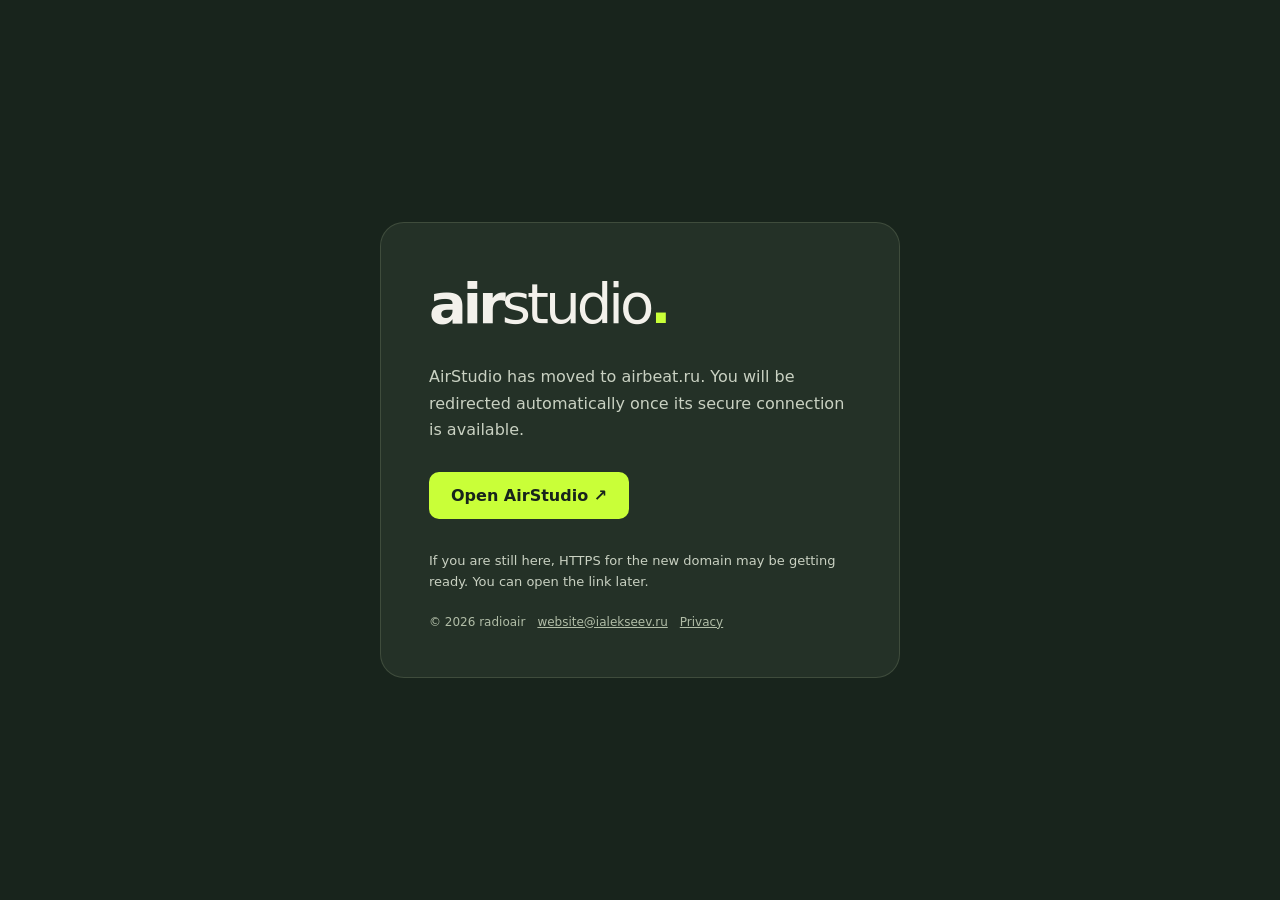
<file: index.html>
<!doctype html><html lang="ru"><head><meta charset="utf-8"><meta name="viewport" content="width=device-width,initial-scale=1"><meta name="robots" content="noindex,follow"><meta name="referrer" content="no-referrer"><title>AirStudio — airbeat.ru</title><link rel="canonical" href="https://airbeat.ru/"><link rel="icon" href="data:image/svg+xml,%3Csvg xmlns='http://www.w3.org/2000/svg' viewBox='0 0 32 32'%3E%3Crect width='32' height='32' rx='8' fill='%2318241c'/%3E%3Cpath d='M8 23 16 7l8 16h-5l-3-7-3 7Z' fill='%23c9ff38'/%3E%3C/svg%3E"><style>:root{color-scheme:dark;font-family:system-ui,sans-serif;background:#18241c;color:#f3f1eb}*{box-sizing:border-box}body{margin:0;min-height:100svh;display:grid;place-items:center;padding:24px}main{width:min(100%,520px);padding:clamp(24px,7vw,48px);border:1px solid #68775c66;border-radius:24px;background:#243127}h1{font-size:clamp(36px,9vw,56px);font-weight:800;letter-spacing:-.07em;margin:0 0 28px}h1 span{font-weight:400}h1 i{font-style:normal;color:#c9ff38}p{line-height:1.65;color:#c9d1c2}.go{display:inline-block;margin:12px 0 18px;padding:14px 22px;background:#c9ff38;color:#18241c;border-radius:10px;font-weight:700;text-decoration:none}footer{display:flex;flex-wrap:wrap;gap:12px;font-size:12px;color:#b1bda7;margin-top:22px}a{color:inherit}a:focus-visible{outline:2px solid #c9ff38;outline-offset:5px}.note{font-size:13px}</style></head><body><main><h1 translate="no" lang="en">air<span>studio</span><i>.</i></h1><p id="message">Сайт переехал на <strong>airbeat.ru</strong>. После проверки защищённого соединения вы автоматически перейдёте на новый адрес.</p><a class="go" id="destination" href="https://airbeat.ru/" translate="no" lang="en">Open AirStudio ↗</a><p class="note" id="note">Если переход не произошёл, HTTPS нового домена может ещё настраиваться. Можно открыть ссылку позже.</p><footer><span>© 2026 radioair</span><a href="mailto:website@ialekseev.ru">website@ialekseev.ru</a><a href="https://airbeat.ru/privacy/" id="privacy">Конфиденциальность</a></footer></main><script id="redirect-copy">(()=>{const path=location.pathname;const destination='https://airbeat.ru'+path+location.search+location.hash;document.getElementById('destination').href=destination;document.querySelector('link[rel=canonical]').href='https://airbeat.ru'+path;let saved=null;try{saved=localStorage.getItem('radioair:language')}catch{}let zone='';try{zone=Intl.DateTimeFormat().resolvedOptions().timeZone}catch{}const russian=saved==='ru'||saved!=='en'&&(Array.from(navigator.languages||[navigator.language]).some(v=>/^ru(?:-|$)/i.test(v))||/^(Europe\/(Kaliningrad|Moscow|Volgograd|Samara|Astrakhan|Saratov|Ulyanovsk|Kirov)|Asia\/(Yekaterinburg|Omsk|Novosibirsk|Barnaul|Tomsk|Novokuznetsk|Krasnoyarsk|Irkutsk|Chita|Yakutsk|Khandyga|Vladivostok|Ust-Nera|Sakhalin|Magadan|Kamchatka|Anadyr))$/.test(zone));if(!russian){document.documentElement.lang='en';document.getElementById('message').textContent='AirStudio has moved to airbeat.ru. You will be redirected automatically once its secure connection is available.';document.getElementById('note').textContent='If you are still here, HTTPS for the new domain may be getting ready. You can open the link later.';document.getElementById('privacy').textContent='Privacy'}})();</script><script id="domain-migration">(()=>{
if(!['ialekseev.ru','www.ialekseev.ru'].includes(location.hostname))return;
let cancelled=false;const cancel=()=>{cancelled=true};
// Respect a visitor who has already chosen a link on the landing page.
document.addEventListener('pointerdown',cancel,{once:true,capture:true});
document.addEventListener('keydown',cancel,{once:true,capture:true});
const deadline=setTimeout(cancel,10000),probe=new Image();
probe.referrerPolicy='no-referrer';
probe.onload=()=>{clearTimeout(deadline);if(!cancelled&&probe.naturalWidth>0)location.replace('https://airbeat.ru'+location.pathname+location.search+location.hash)};
probe.onerror=()=>{clearTimeout(deadline);cancel()};
probe.src='https://airbeat.ru/favicon.png';
})();</script></body></html>
</file>
